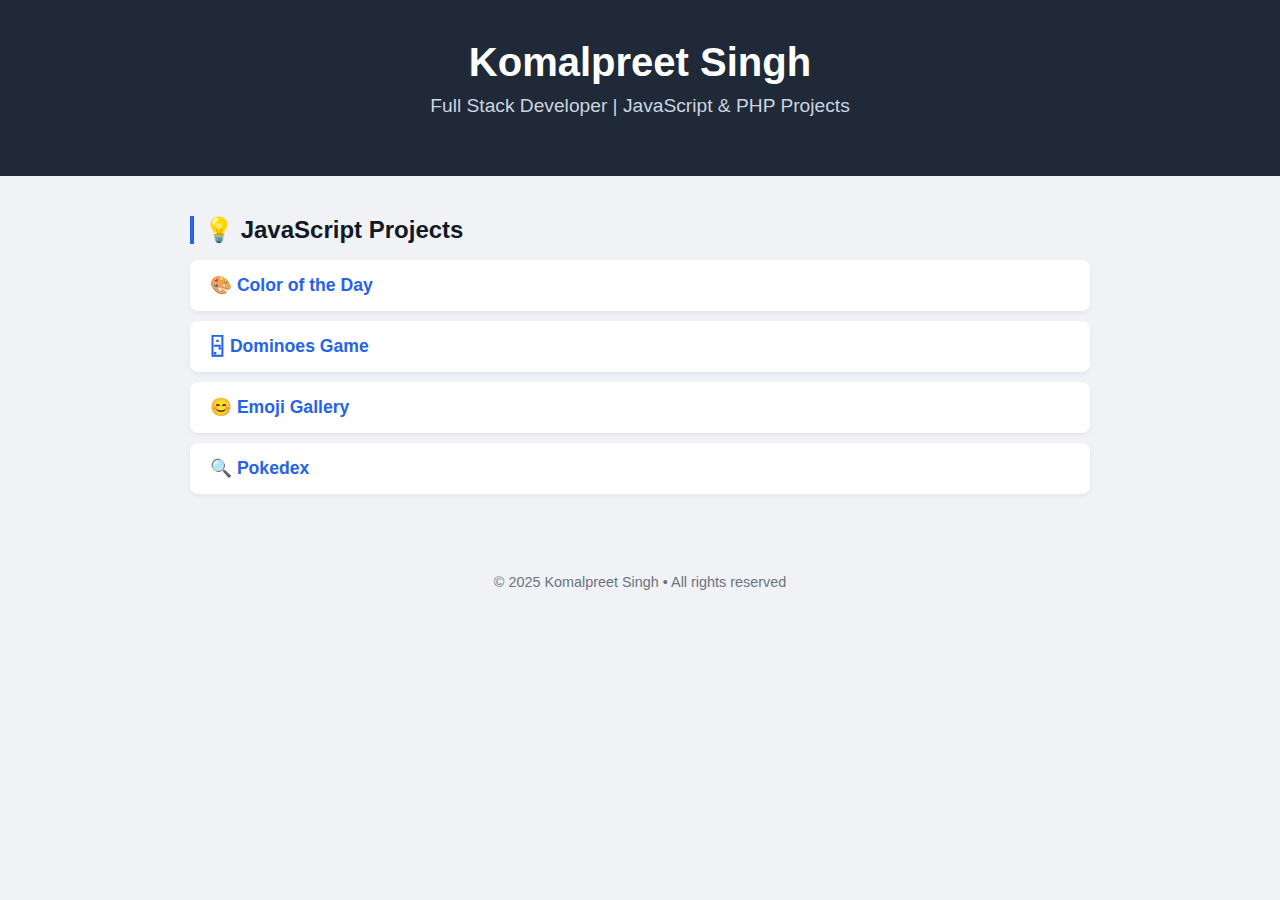
<file: index.html>
<!DOCTYPE html>
<html lang="en">

<head>
    <meta charset="UTF-8" />
    <title>Komalpreet Singh | Portfolio</title>
    <meta name="viewport" content="width=device-width, initial-scale=1.0" />
    <style>
        body {
            font-family: 'Segoe UI', Tahoma, Geneva, Verdana, sans-serif;
            background: #f0f2f5;
            margin: 0;
            padding: 0;
        }

        header {
            background: #1f2937;
            color: white;
            padding: 40px 20px;
            text-align: center;
        }

        header h1 {
            margin: 0;
            font-size: 2.5em;
        }

        header p {
            margin-top: 10px;
            font-size: 1.2em;
            color: #cbd5e1;
        }

        .container {
            max-width: 900px;
            margin: 40px auto;
            padding: 0 20px;
        }

        h2 {
            border-left: 4px solid #2563eb;
            padding-left: 10px;
            color: #111827;
            margin-bottom: 10px;
        }

        ul {
            list-style: none;
            padding: 0;
        }

        li {
            background: #ffffff;
            margin: 10px 0;
            padding: 15px 20px;
            border-radius: 8px;
            box-shadow: 0 2px 5px rgba(0, 0, 0, 0.06);
            transition: transform 0.2s ease;
        }

        li:hover {
            transform: translateY(-2px);
        }

        a {
            text-decoration: none;
            color: #2563eb;
            font-weight: bold;
            font-size: 1.1em;
        }

        a:hover {
            text-decoration: underline;
        }

        footer {
            text-align: center;
            padding: 30px;
            font-size: 0.9em;
            color: #6b7280;
            margin-top: 50px;
        }
    </style>
</head>

<body>

    <header>
        <h1>Komalpreet Singh</h1>
        <p>Full Stack Developer | JavaScript & PHP Projects</p>
    </header>

    <div class="container">

        <h2>💡 JavaScript Projects</h2>
        <ul>
            <li><a href="Javascript/Color%20of%20the%20day/index.html" target="_blank">🎨 Color of the Day</a></li>
            <li><a href="Javascript/Dominoes/index.html" target="_blank">🁬 Dominoes Game</a></li>
            <li><a href="Javascript/Emoji%20gallery/index.html" target="_blank">😊 Emoji Gallery</a></li>
            <li><a href="Javascript/Pokedex/index.html" target="_blank">🔍 Pokedex</a></li>
        </ul>



    </div>

    <footer>
        &copy; 2025 Komalpreet Singh • All rights reserved
    </footer>

</body>

</html>
</file>
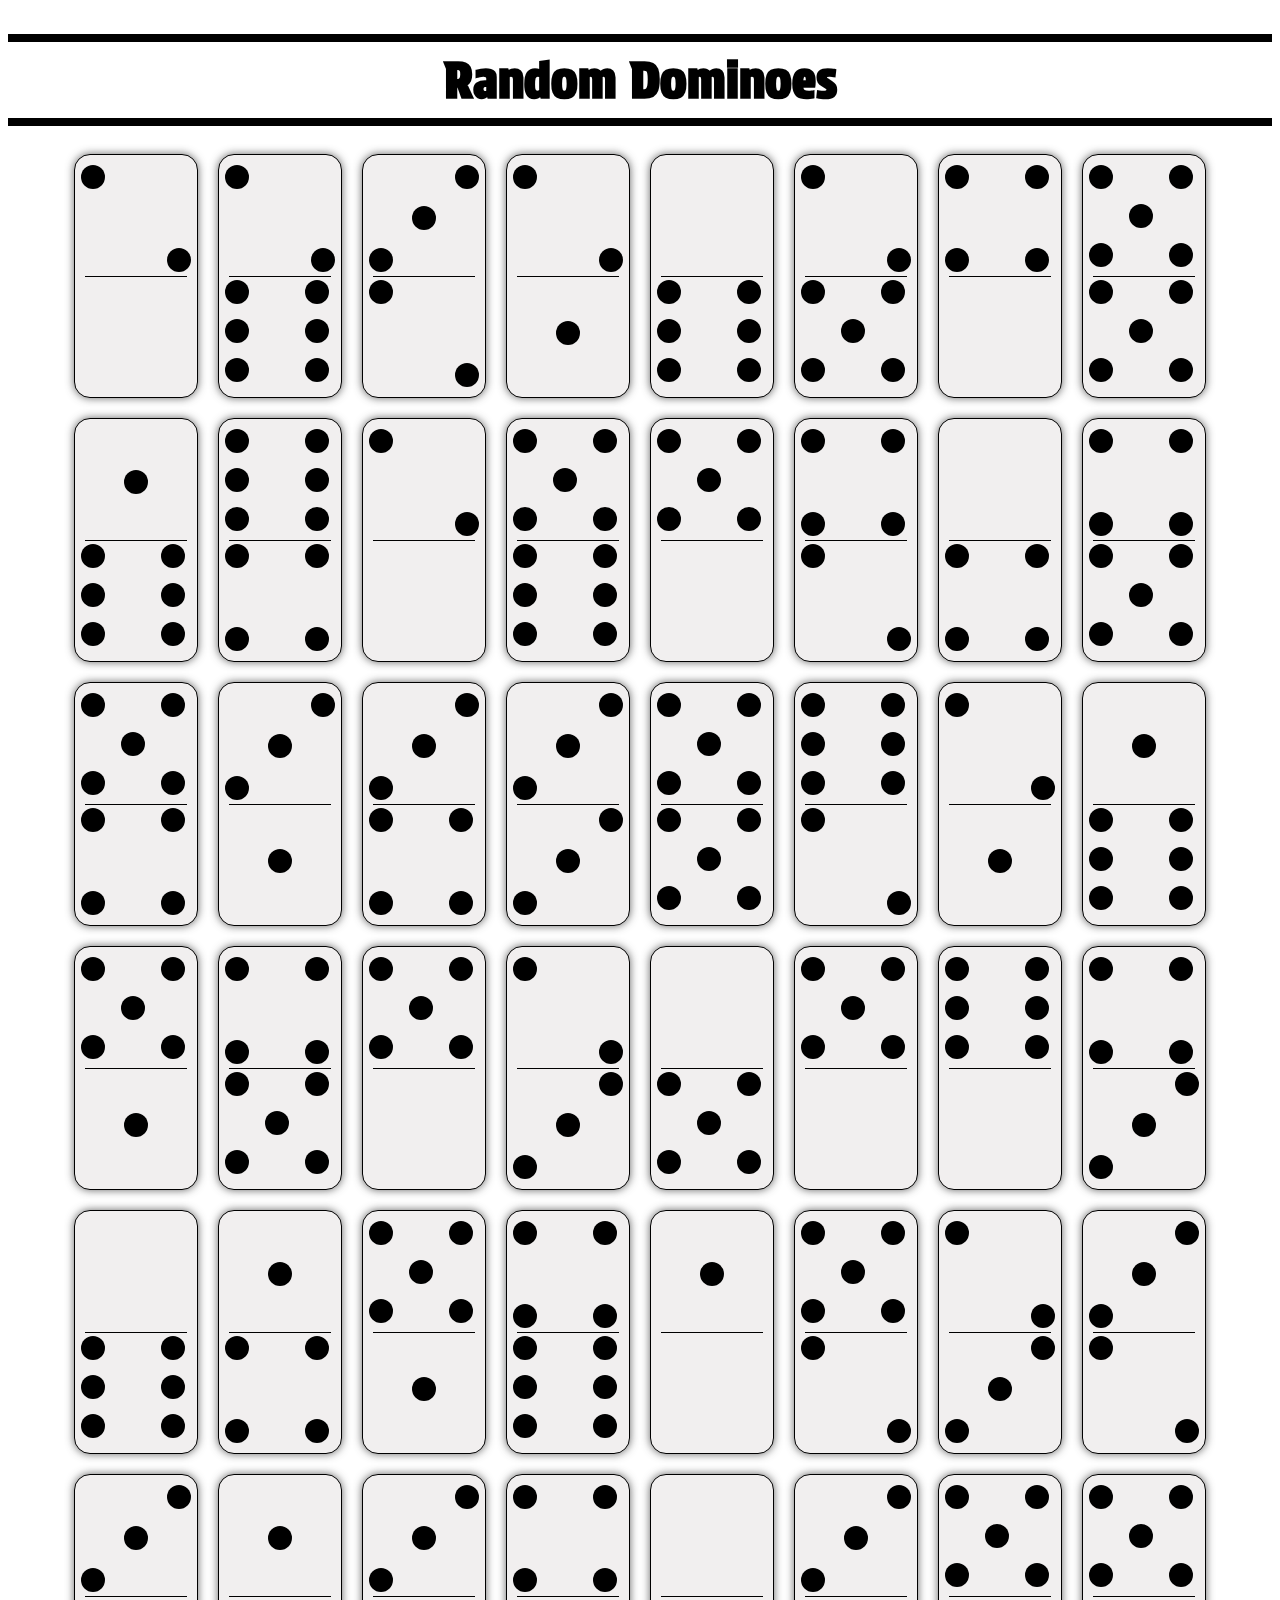
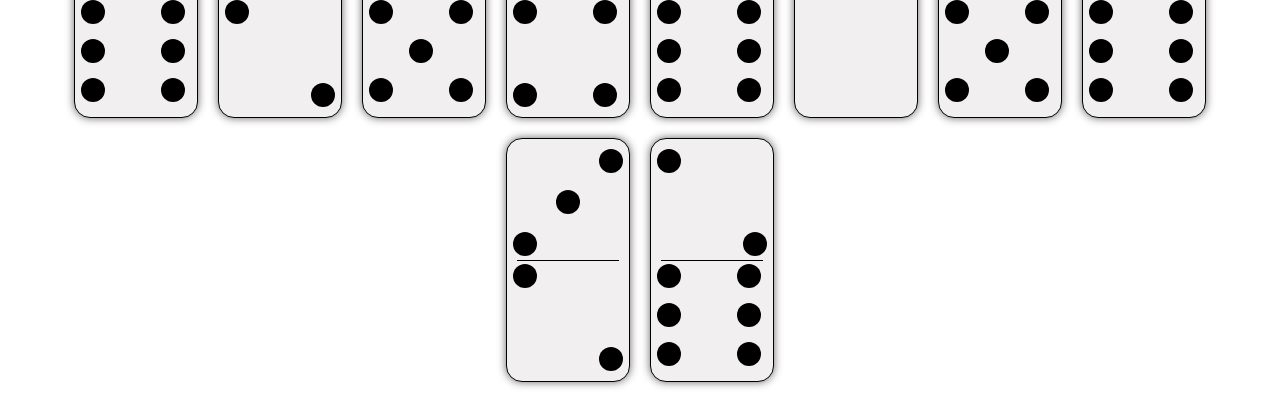
<file: Javascript/Color of the day/index.html>
<!DOCTYPE html>
<html lang="en">
<head>
  <meta charset="UTF-8">
  <meta name="viewport" content="width=device-width, initial-scale=1.0">
  <title>Dominoes</title>
  <link rel="stylesheet" href="style.css">
</head>
<body>
  <h1>Random Dominoes</h1>
  <script src="script.js"></script>
 
  </div>
  
</body>
</html>
</file>
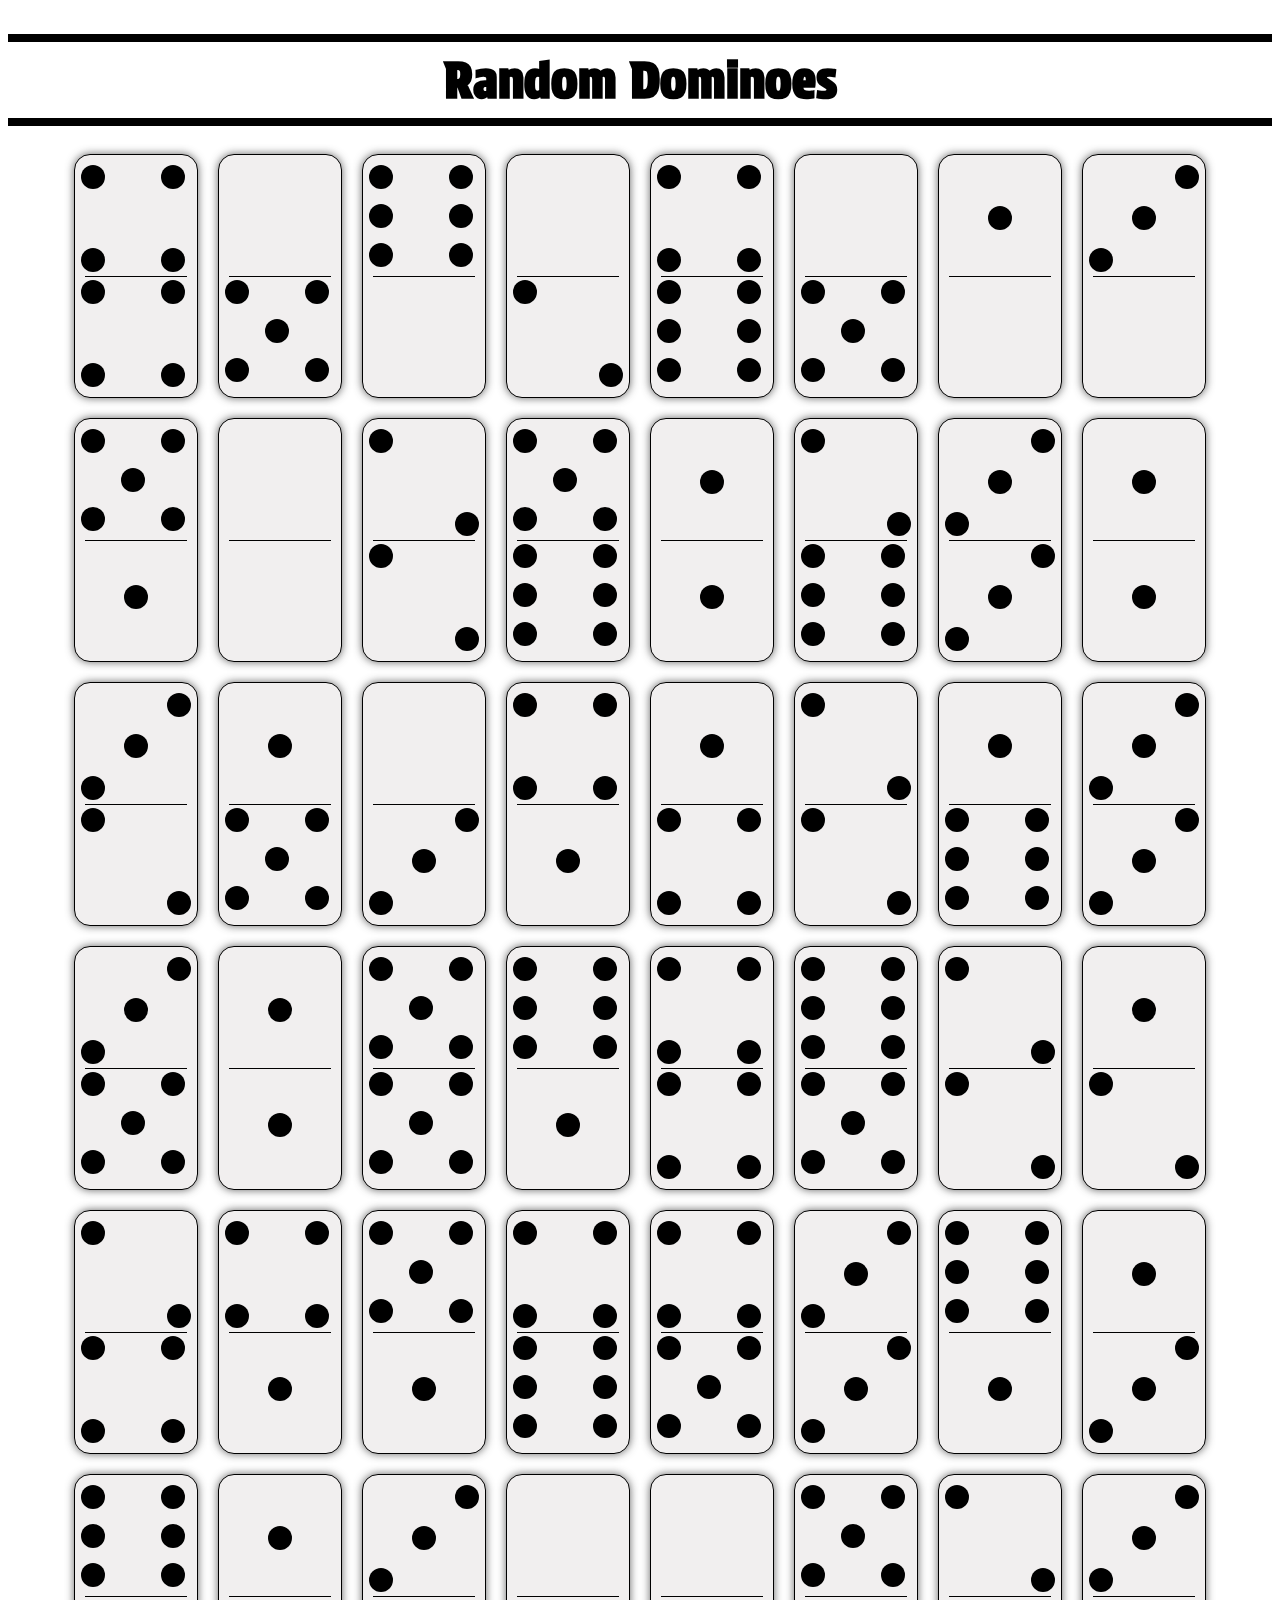
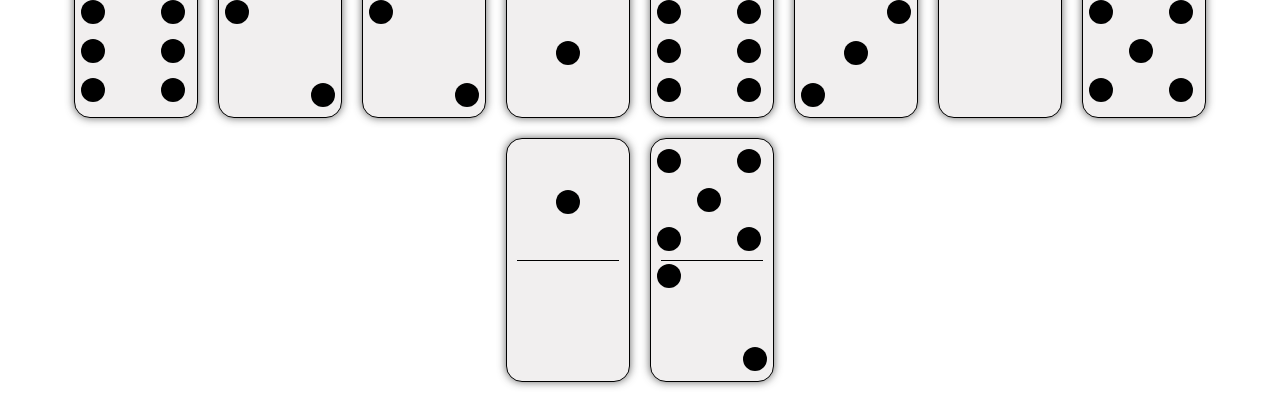
<file: Javascript/Dominoes/index.html>
<!DOCTYPE html>
<html lang="en">
<head>
  <meta charset="UTF-8">
  <meta name="viewport" content="width=device-width, initial-scale=1.0">
  <title>Dominoes</title>
  <link rel="stylesheet" href="style.css">
</head>
<body>
  <h1>Random Dominoes</h1>
  <script src="script.js"></script>
 
  </div>
  
</body>
</html>
</file>
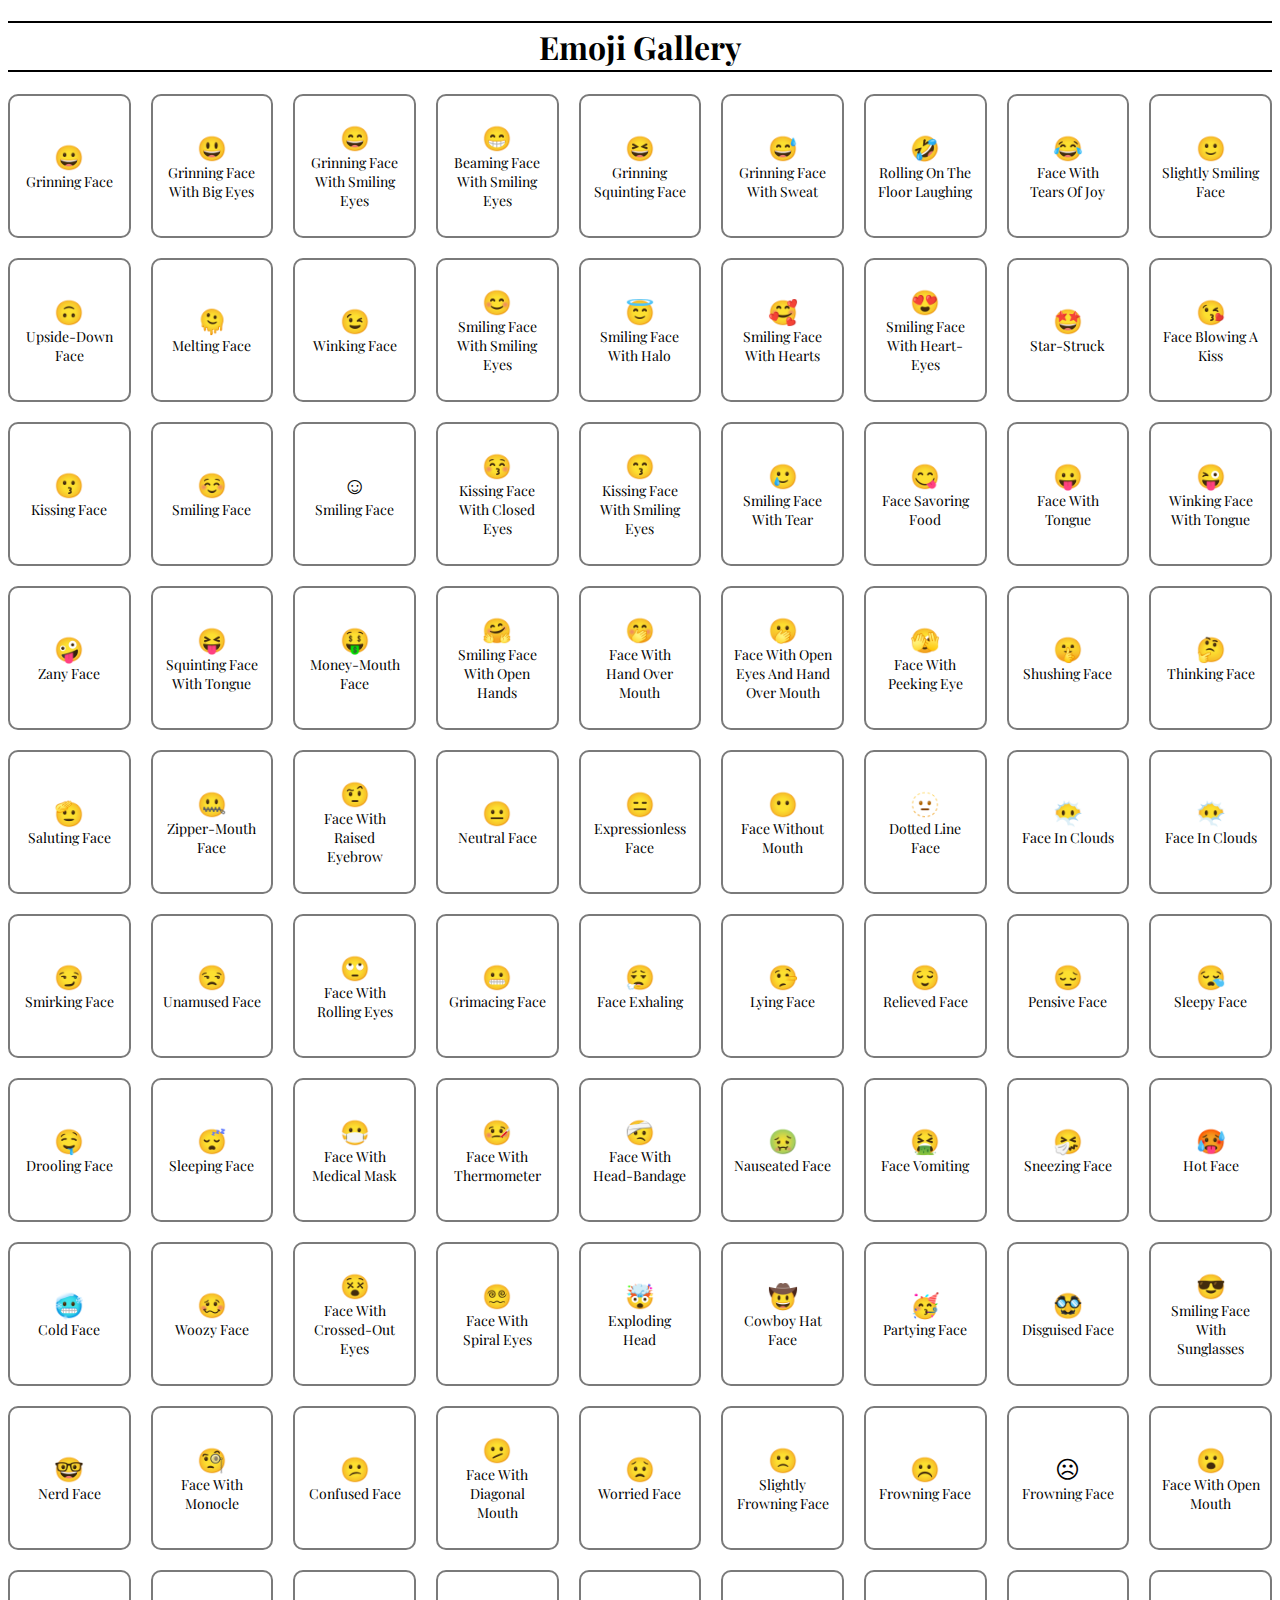
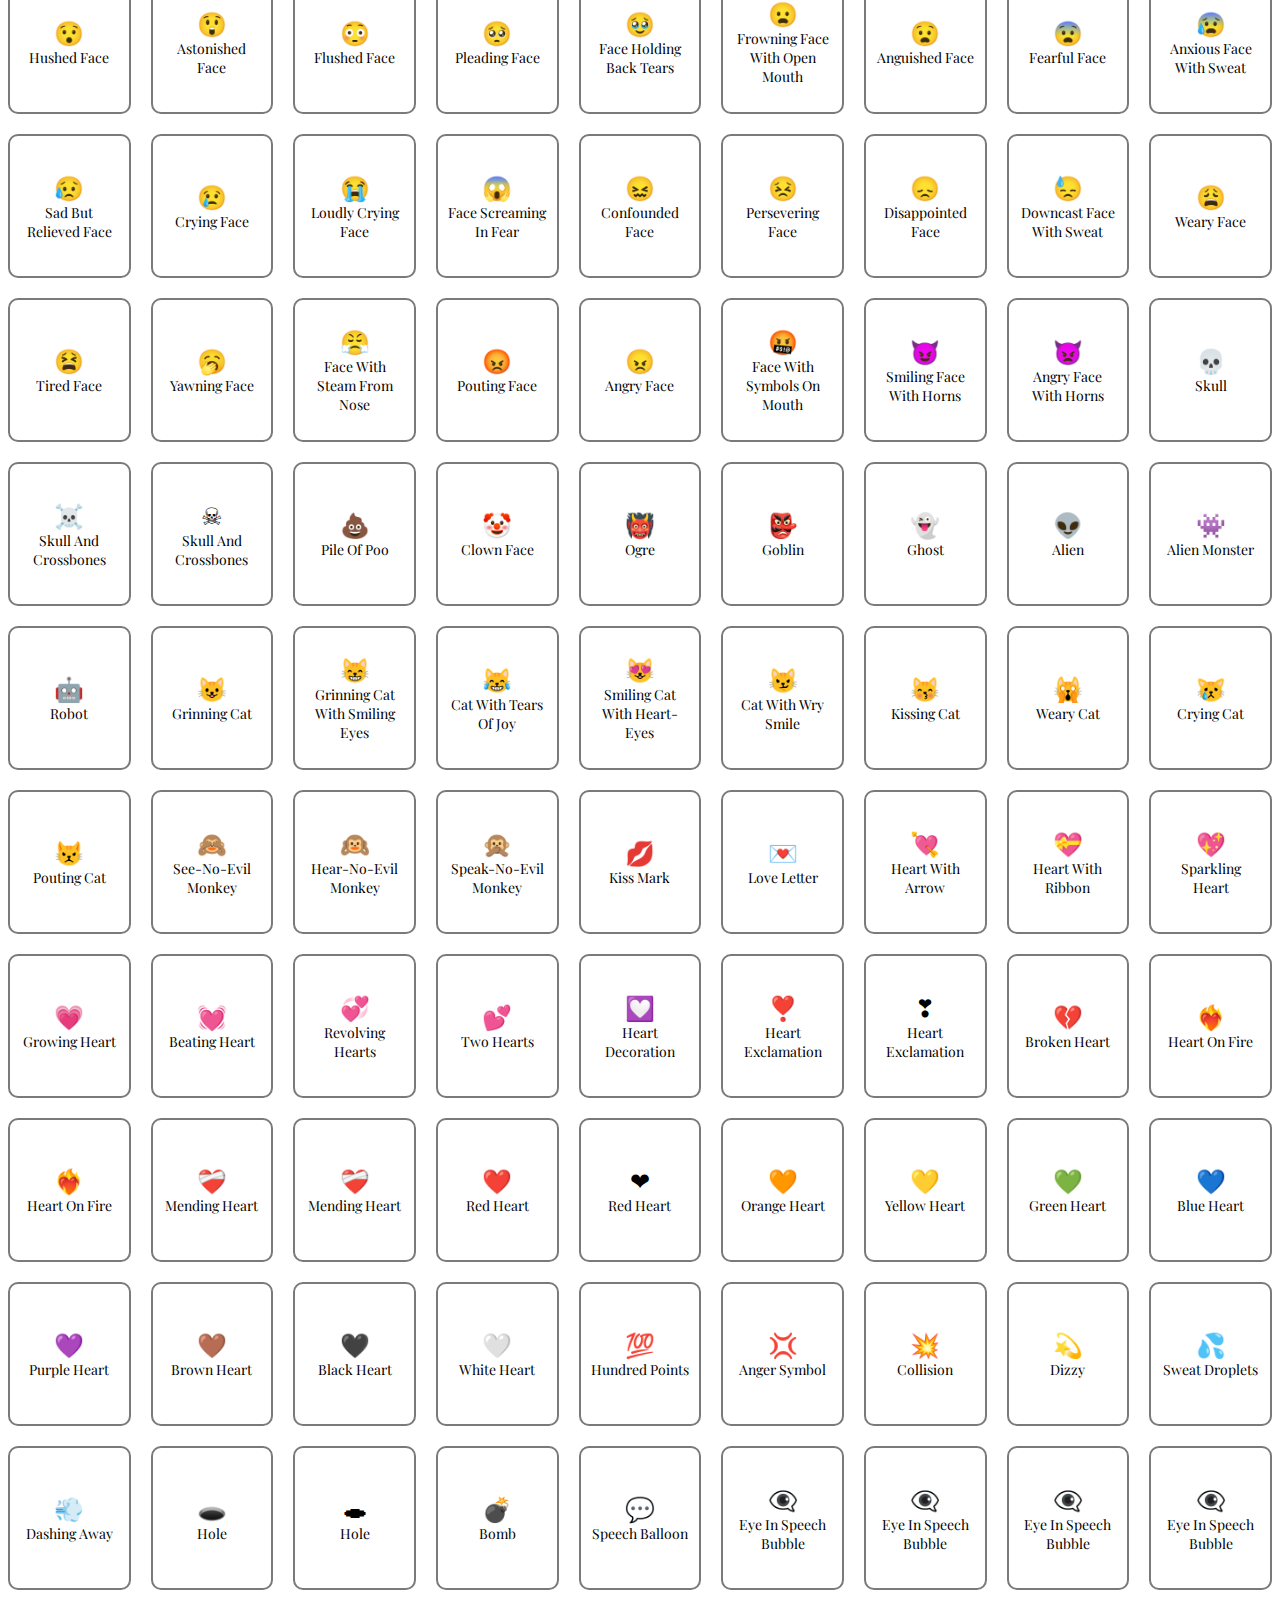
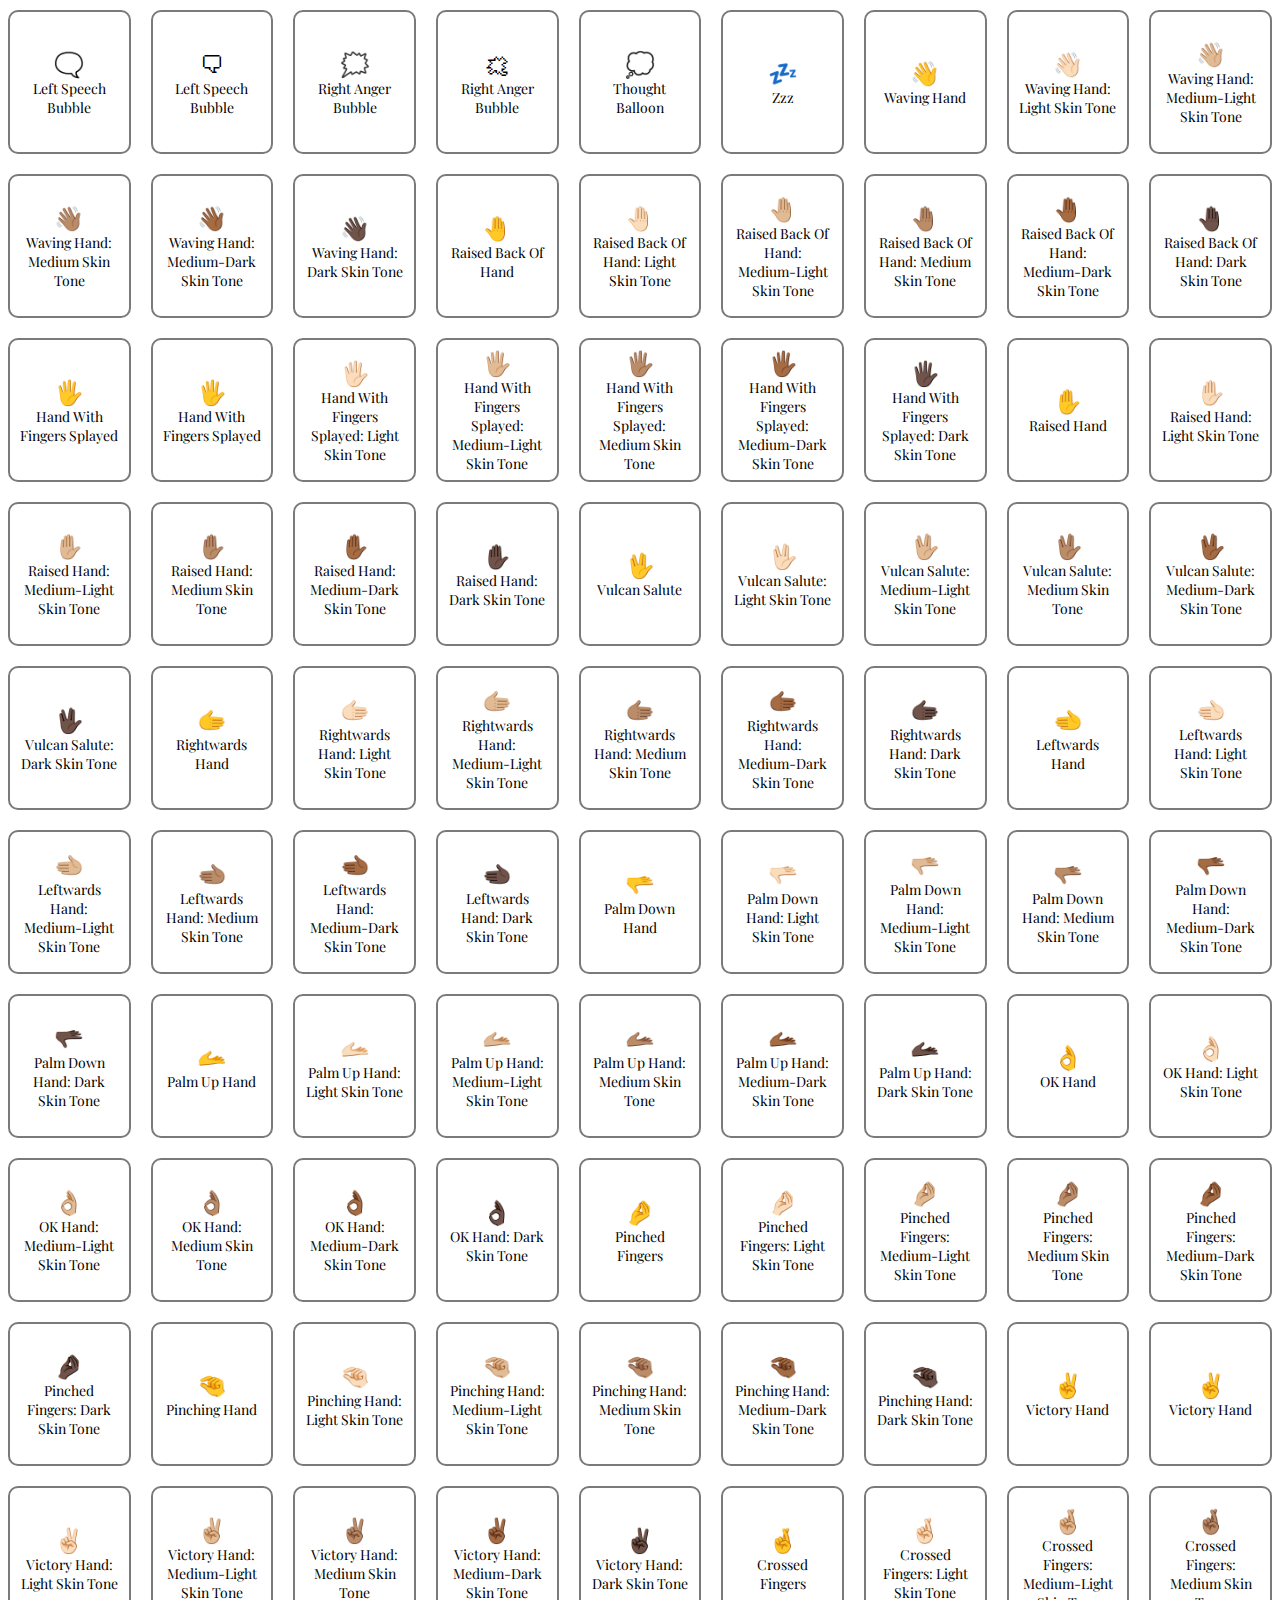
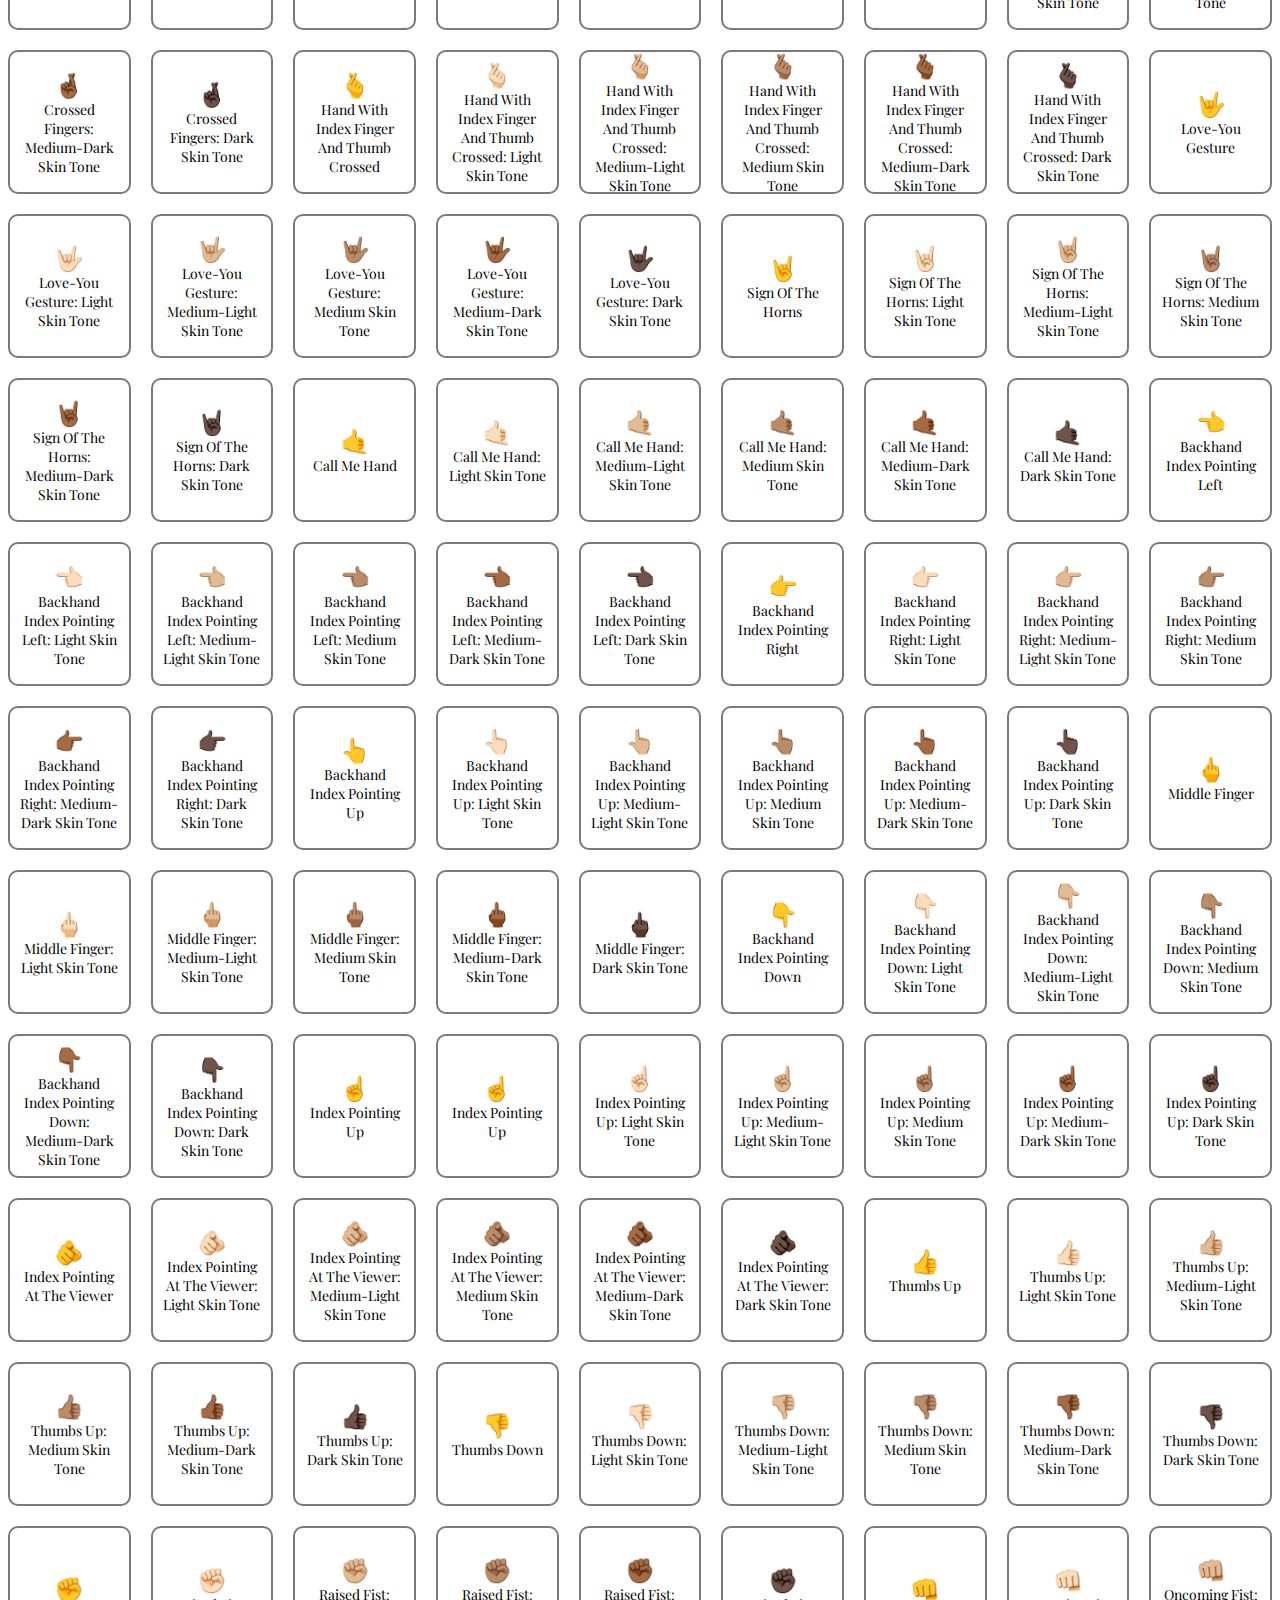
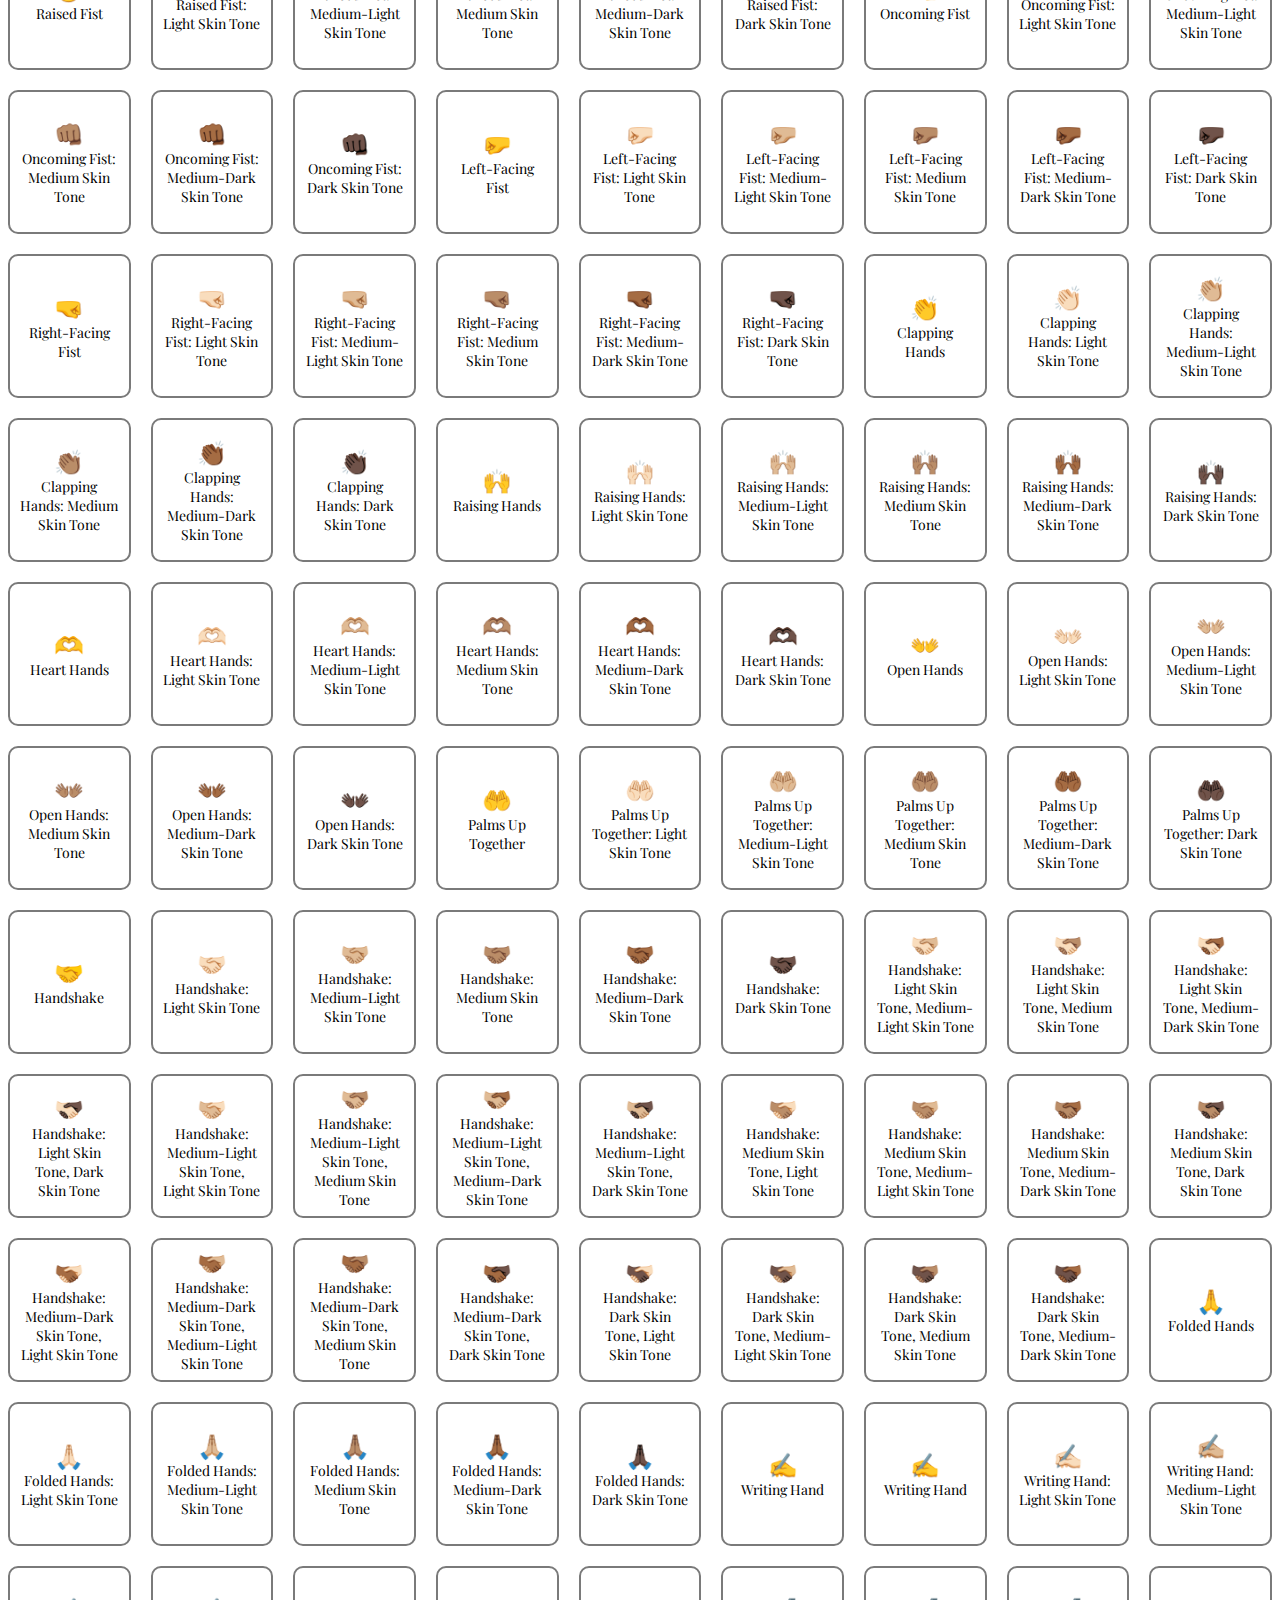
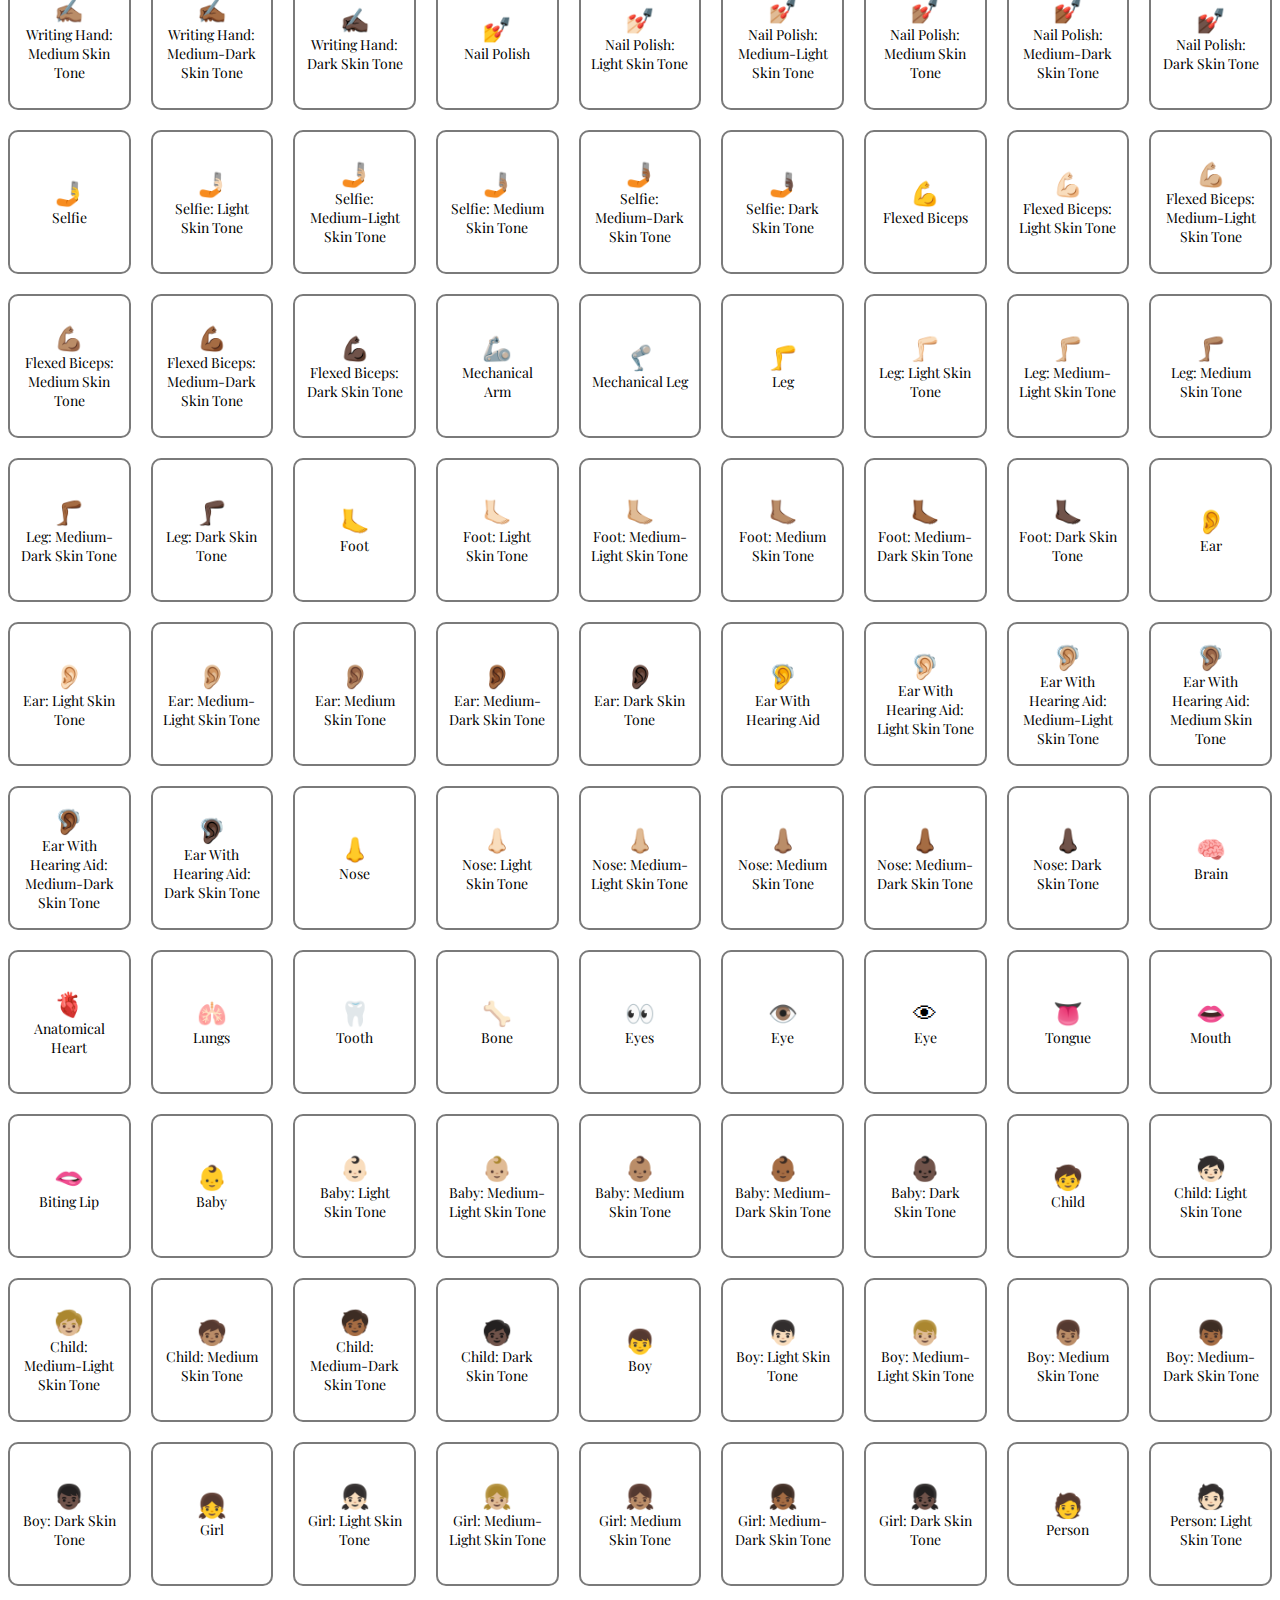
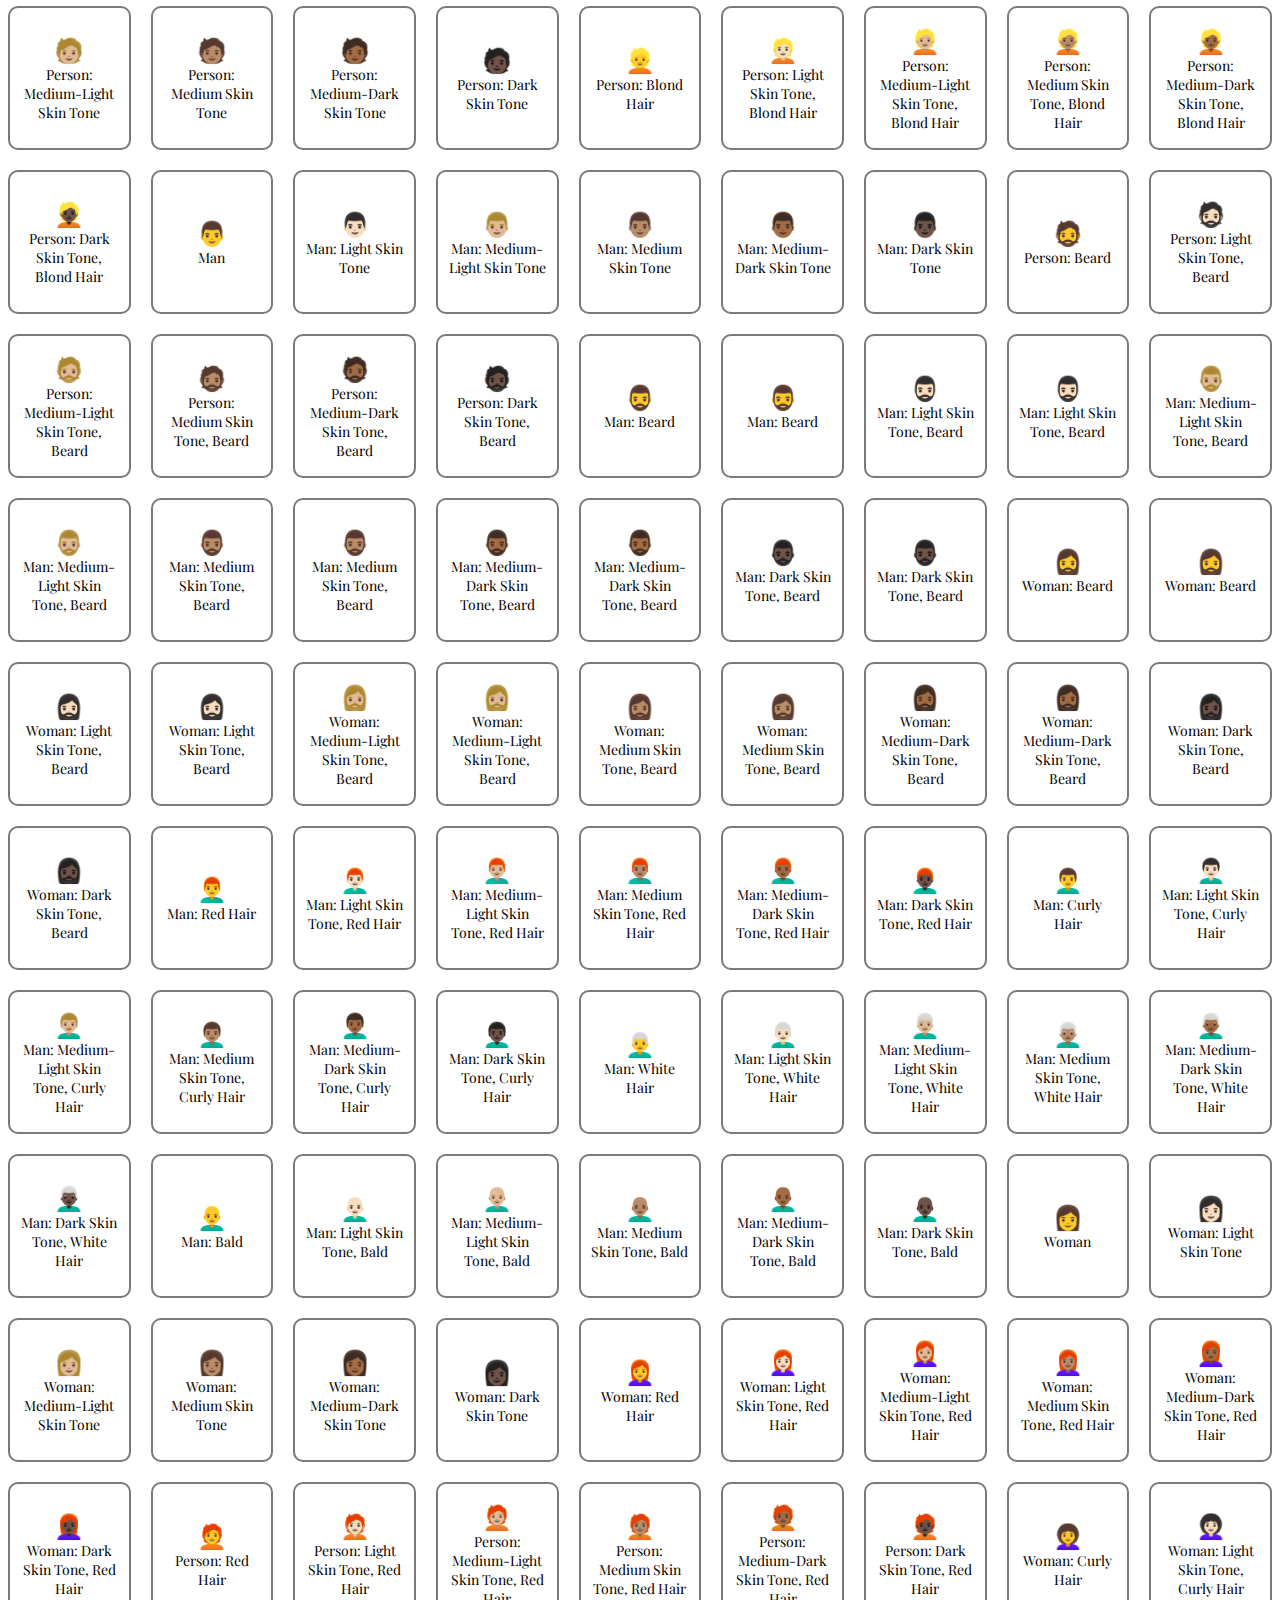
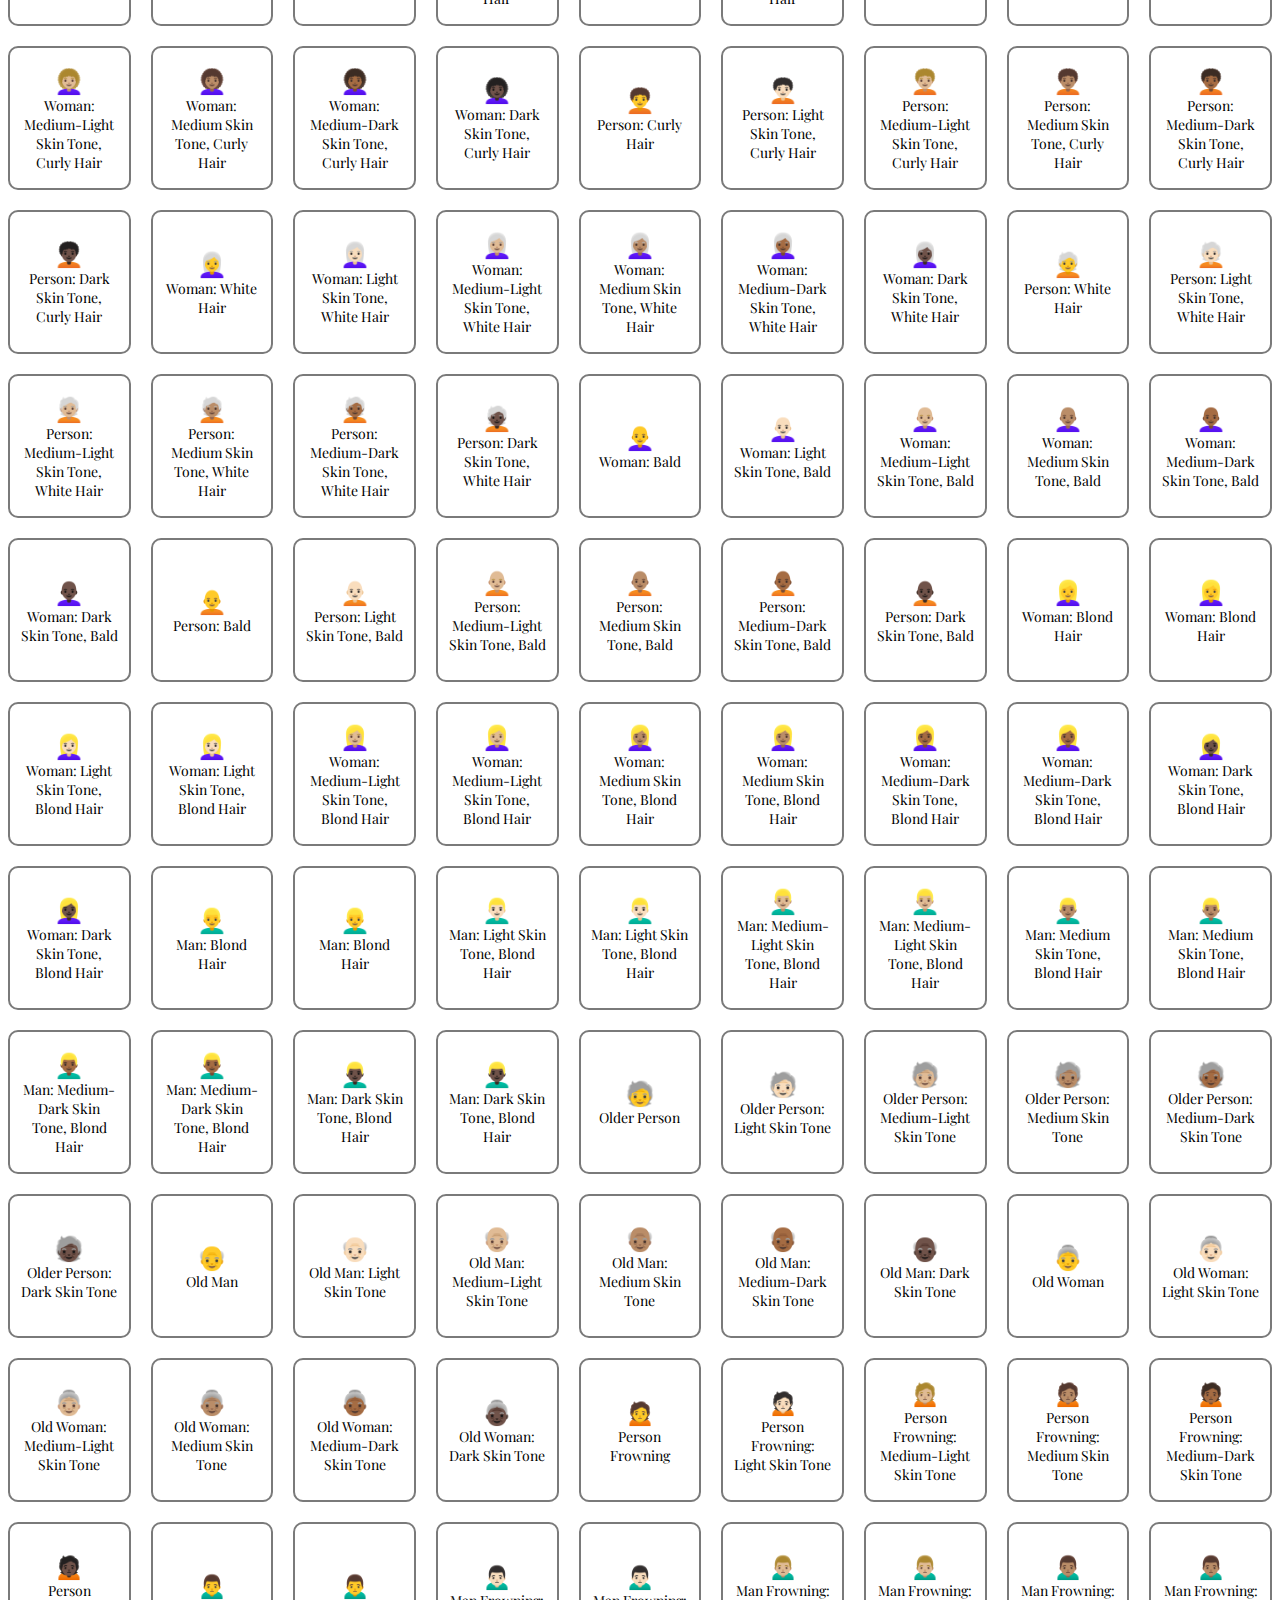
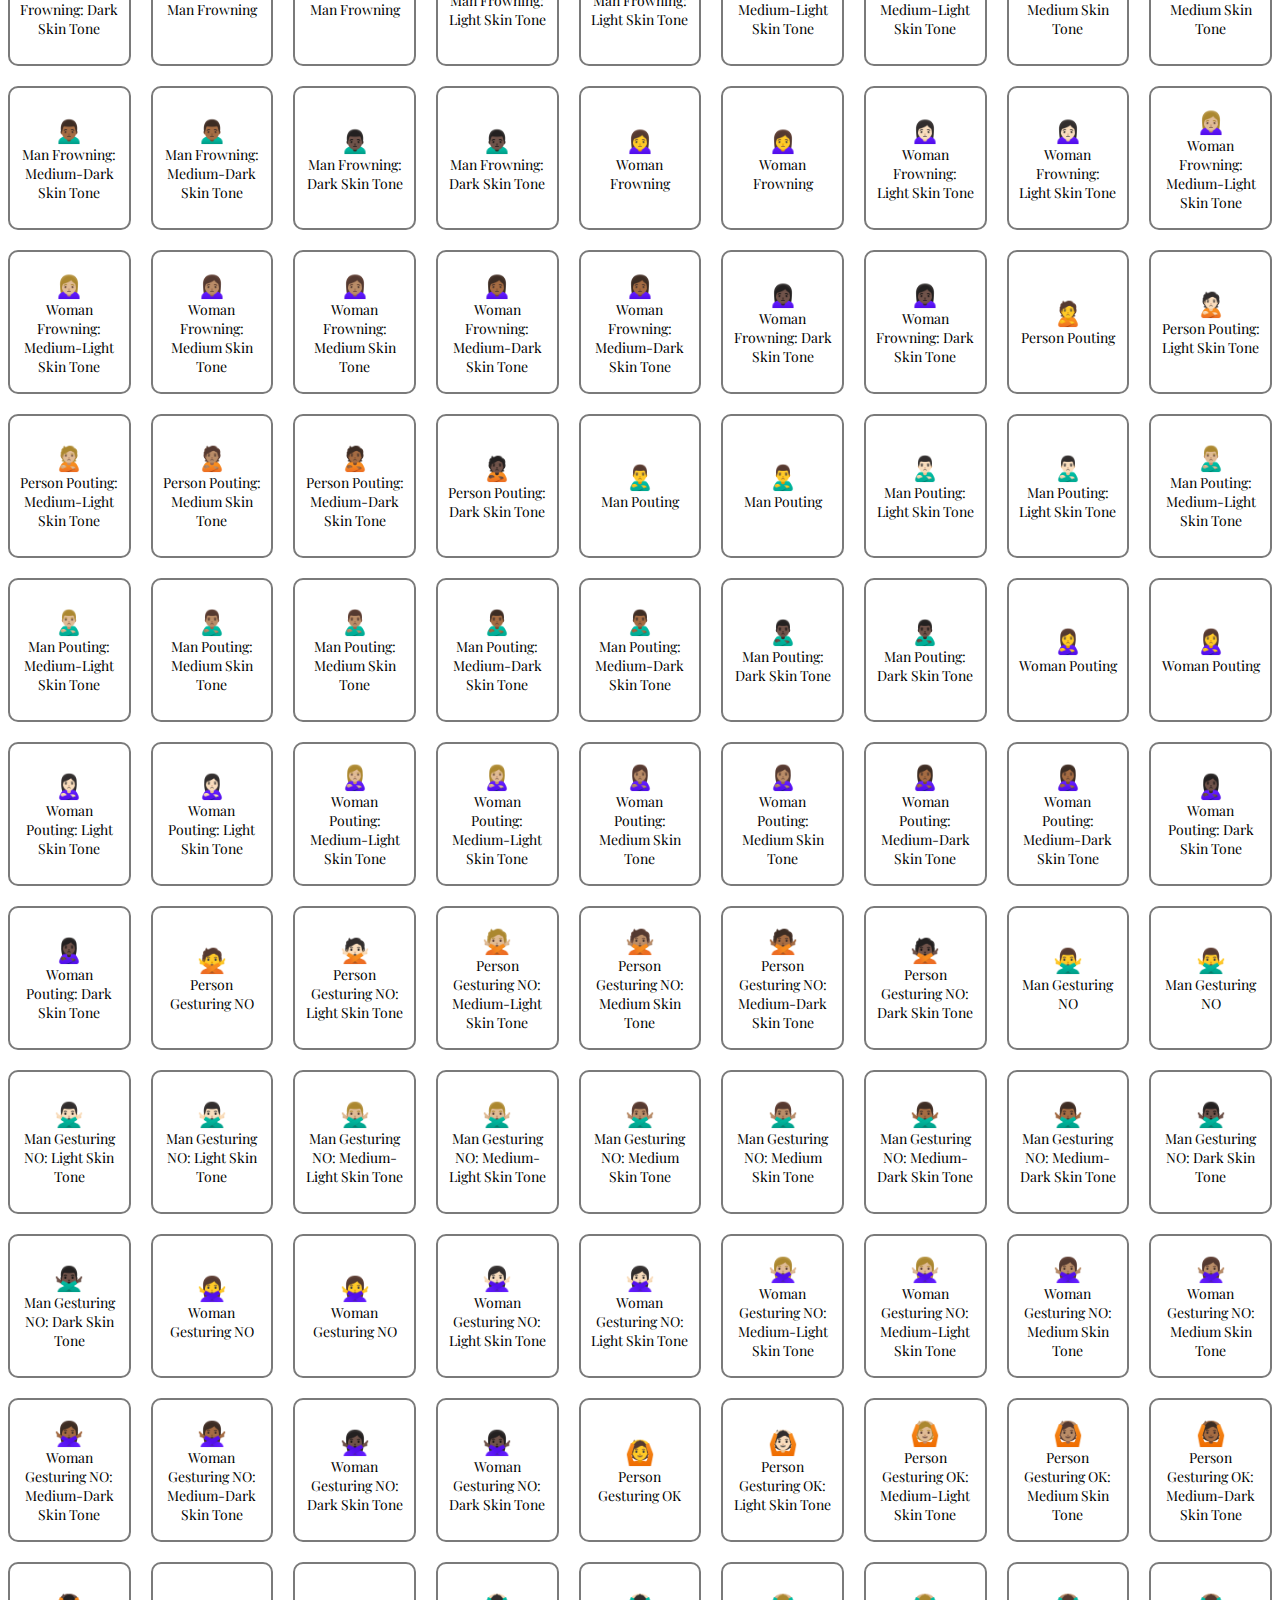
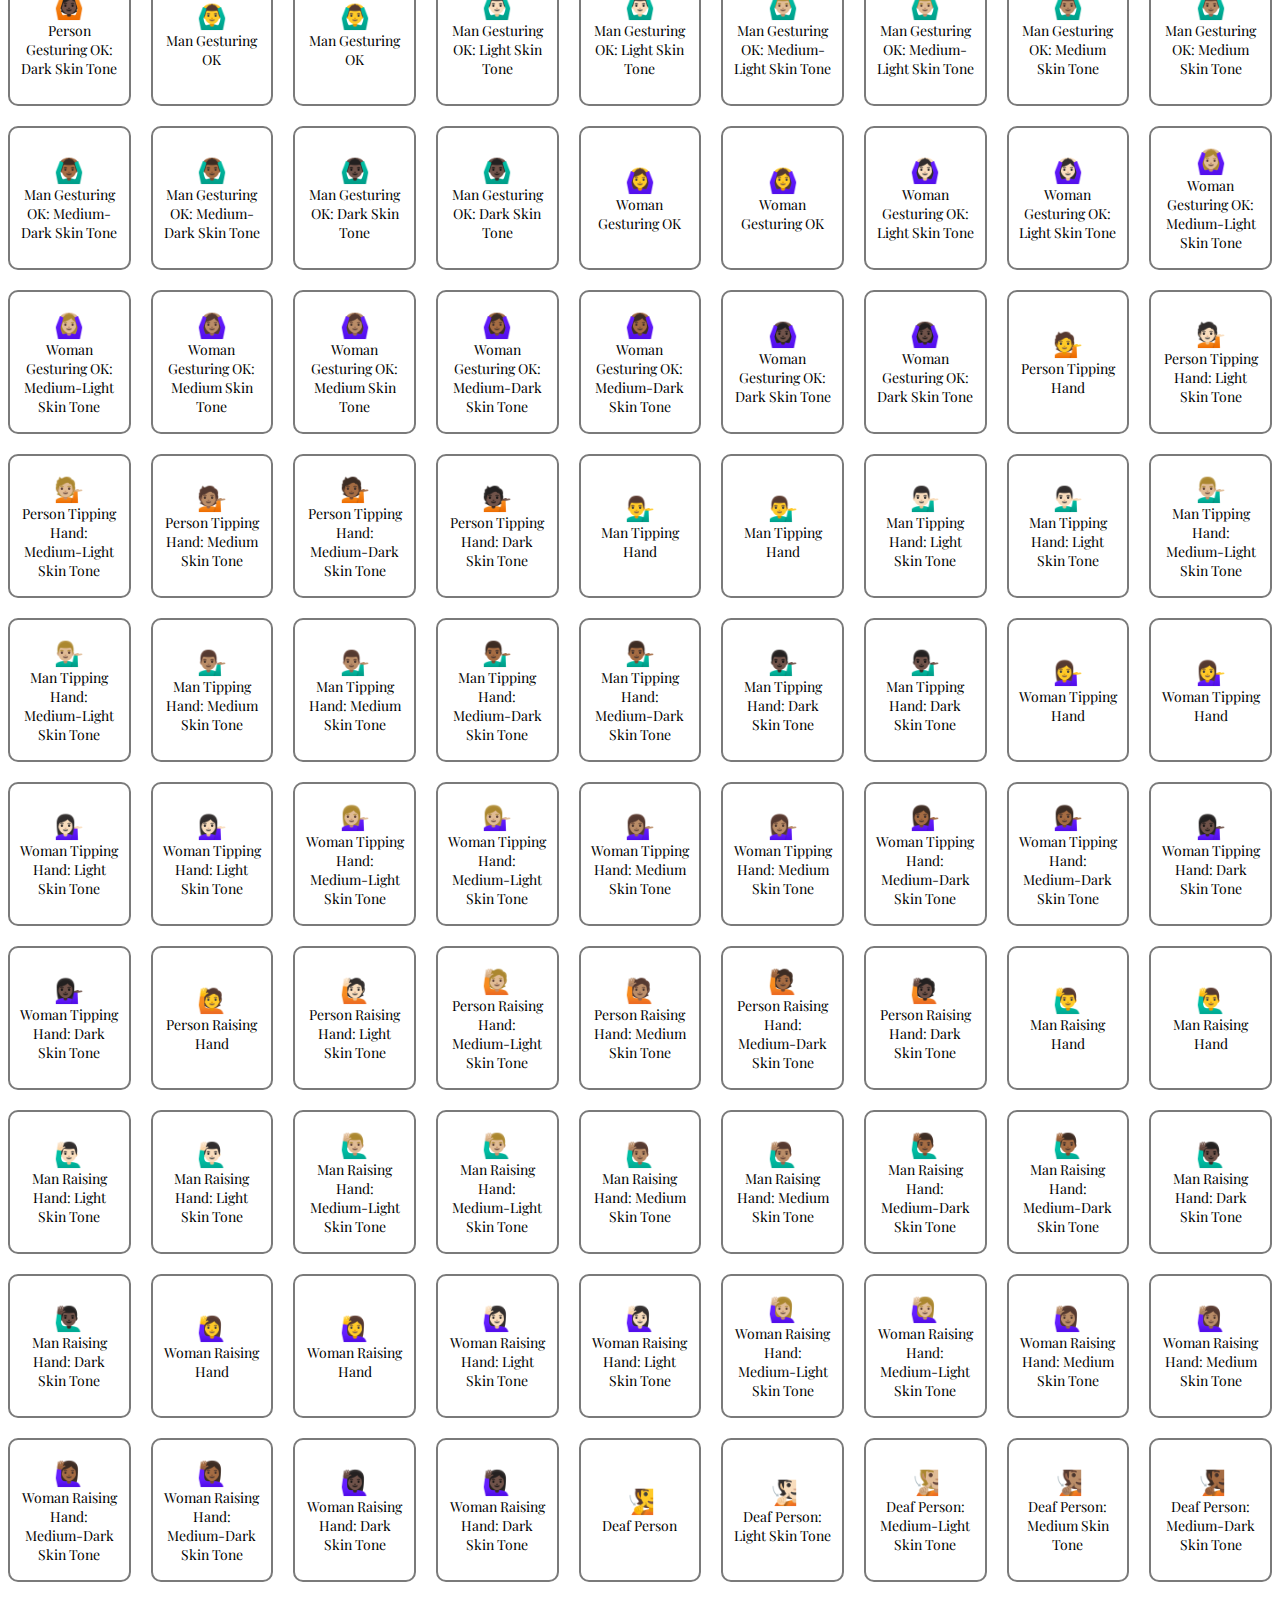
<file: Javascript/Emoji gallery/index.html>
<!DOCTYPE html>
<html lang="en">

<head>
    <meta charset="UTF-8">
    <meta name="viewport" content="width=device-width, initial-scale=1.0">
    <title>Emoji Gallery</title>
    <link rel="stylesheet" href="style.css">
</head>

<body>
    <h1 class="title">Emoji Gallery</h1>
    <div class="emoji-gallery" id="emojiGallery">
    </div>
    <script src="emoji.js"></script>
    <script src="script.js"></script>
</body>

</html>
</file>
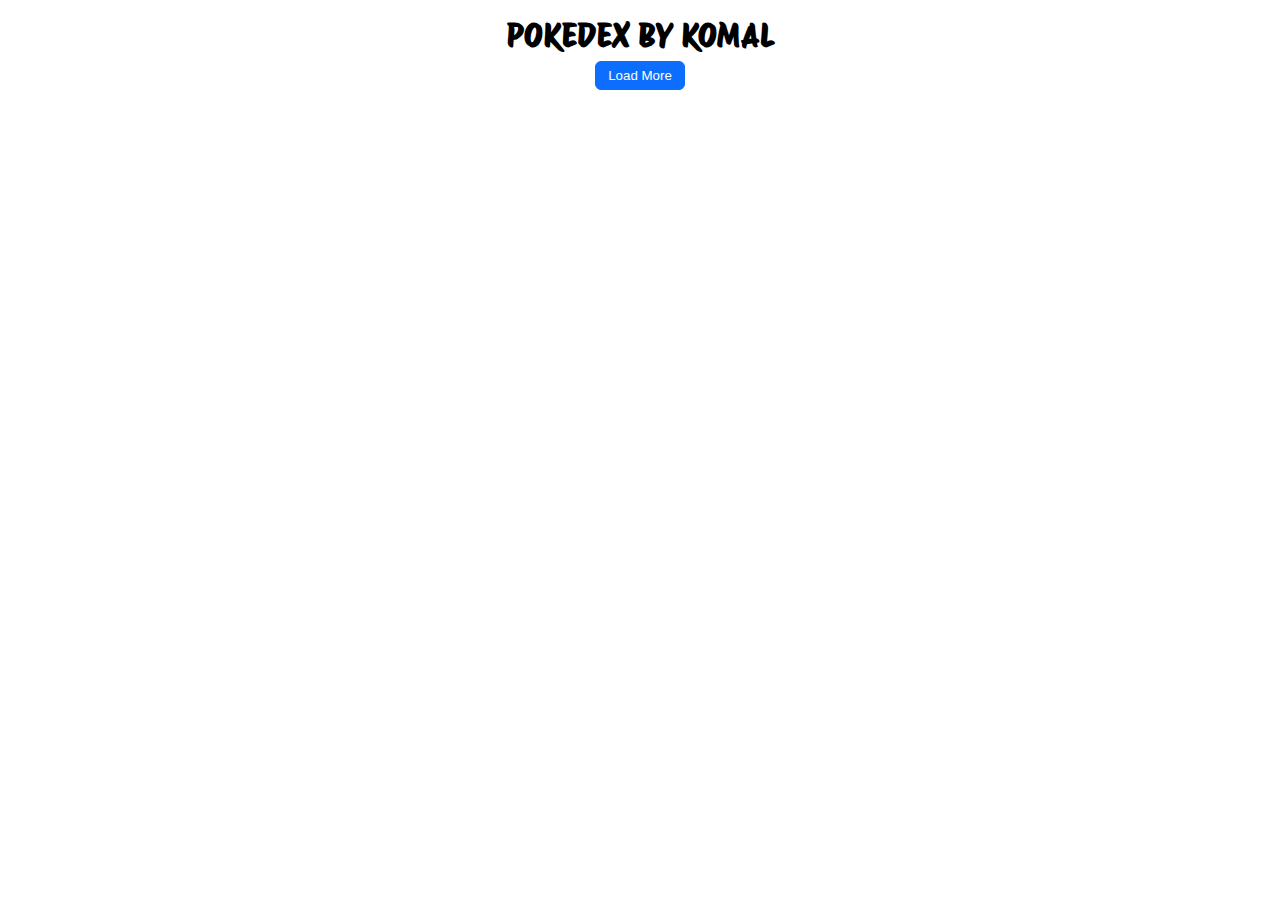
<file: Javascript/Pokedex/index.html>
<!DOCTYPE html>
<html lang="en">
<head>
    <meta charset="UTF-8">
    <meta name="viewport" content="width=device-width, initial-scale=1.0">
    <title>Komal's Pokedex</title>
    <link rel="stylesheet" href="style.css">
</head>
<body>
    <h1>Pokedex by Komal</h1>
    <div id="container">
    <div id="pokemens"></div>
        <div>
            
<button id="more">Load More</button></div>
    </div>
    <dialog id="dialog">
        <div id="dialog-contaner" class="dialog-container">
            
            <h2 class=" " >Name</h2>
            <h2 class="dialog-img" >image</h2>
            <div style="background-color: darkblue">
              <h2 class="dialog-type" >Type</h2>
              <h2 class="dialog-type-description" >Type Description</h2>
              <h2 class="dialog-moves" >Type</h2>
              <h2 class="dialog-moves-description" >Type Description</h2>
              
            </div>
    </dialog>
   <script src="script.js"></script> 
</body>
</html>
</file>
<file: Javascript/Color of the day/style.css>
@import url('https://fonts.googleapis.com/css2?family=Protest+Revolution&family=Protest+Riot&family=Protest+Strike&display=swap');
h1{
  text-align: center;
  font-size: 50px;
  border-width: 8px 0px;
  border-style: solid;
  padding: 8px 0px;
  margin-bottom: 8px;
  font-family: 'Protest Strike', sans-serif;
}

.domino-container {
  display: flex;
  flex-wrap: wrap;
  justify-content: center;
  padding: 10px;
}
.domino {
  display: grid;
  grid-template-rows: 1fr 1fr; 
  width: 110px;
  height: 230px;
  border: 1px solid black;
  margin: 10px;
  padding: 6px;
  background-color: rgb(241, 239, 239);
  border-radius: 16px;
  position: relative;
  box-shadow: 0px 0px 8px rgba(63, 63, 63, 0.8);
}


.domino::after {
  content: '';
  position: absolute;
  left: 10px;
  right: 10px;
  top: 10px;
  border: 10px;
  top: 50%;
  border-top: 1px solid black;
}

.dot {
  display: block;
  width: 24px;
  height: 24px;
  border-radius: 50%;
  background-color: black;
}

.topPart, .bottomPart {
  display: flex;
  flex-wrap: wrap;
  position: relative;
  padding: 4px 0; 
}
.topPart.dots-1, .bottomPart.dots-1 {
  display: flex;
  justify-content: center;
  align-items: center;
}

.topPart.dots-2, .bottomPart.dots-2 {
  display: flex;
  justify-content: space-between;
}

.topPart.dots-2 .dot:nth-of-type(2),
.bottomPart.dots-2 .dot:nth-of-type(2) {
  align-self: flex-end;
}

.topPart.dots-3, .bottomPart.dots-3 {
  display: flex;
  justify-content: space-between;
}

.topPart.dots-3 .dot:nth-of-type(1),
.bottomPart.dots-3 .dot:nth-of-type(1) {
  align-self: flex-end;
}

.topPart.dots-3 .dot:nth-of-type(2),
.bottomPart.dots-3 .dot:nth-of-type(2) {
  align-self: center;
}



.topPart.dots-4,
.bottomPart.dots-4 {
  display: grid;
  grid-template-columns: repeat(3, 1fr); 
  grid-template-rows: repeat(2, 1fr); 
  gap: 10px; 
}


.topPart.dots-4 .dot:nth-child(1),
.bottomPart.dots-4 .dot:nth-child(1) {
  grid-column: 1;
  grid-row: 1;
}

.topPart.dots-4 .dot:nth-child(2),
.bottomPart.dots-4 .dot:nth-child(2) {
  grid-column: 3;
  grid-row: 1;
}

.topPart.dots-4 .dot:nth-child(3),
.bottomPart.dots-4 .dot:nth-child(3) {
  grid-column: 1;
  grid-row: 3;
}

.topPart.dots-4 .dot:nth-child(4),
.bottomPart.dots-4 .dot:nth-child(4) {
  grid-column: 3;
  grid-row: 3;
}

.topPart.dots-5,
.bottomPart.dots-5 {
  display: grid;
  grid-template-columns: repeat(3, 1fr); 
  grid-template-rows: repeat(3, 1fr); 
  gap: 10px; 
}


.topPart.dots-5 .dot:nth-child(1),
.bottomPart.dots-5 .dot:nth-child(1) {
  grid-column: 1;
  grid-row: 1;
}

.topPart.dots-5 .dot:nth-child(2),
.bottomPart.dots-5 .dot:nth-child(2) {
  grid-column: 3;
  grid-row: 1;
}

.topPart.dots-5 .dot:nth-child(3),
.bottomPart.dots-5 .dot:nth-child(3) {
  grid-column: 2;
  grid-row: 2;
}

.topPart.dots-5 .dot:nth-child(4),
.bottomPart.dots-5 .dot:nth-child(4) {
  grid-column: 1;
  grid-row: 3;
}

.topPart.dots-5 .dot:nth-child(5),
.bottomPart.dots-5 .dot:nth-child(5) {
  grid-column: 3;
  grid-row: 3;
}
.topPart.dots-6,
.bottomPart.dots-6 {
  display: grid;
  grid-template-columns: repeat(3, 1fr); 
  grid-template-rows: repeat(3, 1fr); 
  gap: 10px; 
}


.topPart.dots-6 .dot:nth-child(1),
.bottomPart.dots-6 .dot:nth-child(1) {
  grid-column: 1;
  grid-row: 1;
}

.topPart.dots-6 .dot:nth-child(2),
.bottomPart.dots-6 .dot:nth-child(2) {
  grid-column: 3;
  grid-row: 1;
}

.topPart.dots-6 .dot:nth-child(3),
.bottomPart.dots-6 .dot:nth-child(3) {
  grid-column: 1;
  grid-row: 3;
}

.topPart.dots-6 .dot:nth-child(4),
.bottomPart.dots-6 .dot:nth-child(4) {
  grid-column: 1;
  grid-row: 2;
}

.topPart.dots-6 .dot:nth-child(5),
.bottomPart.dots-6 .dot:nth-child(5) {
  grid-column: 3;
  grid-row: 3;
}

.topPart.dots-6 .dot:nth-child(6),
.bottomPart.dots-6 .dot:nth-child(6) {
  grid-column: 3;
  grid-row: 2;
}
</file>
<file: Javascript/Dominoes/style.css>
@import url('https://fonts.googleapis.com/css2?family=Protest+Revolution&family=Protest+Riot&family=Protest+Strike&display=swap');
h1{
  text-align: center;
  font-size: 50px;
  border-width: 8px 0px;
  border-style: solid;
  padding: 8px 0px;
  margin-bottom: 8px;
  font-family: 'Protest Strike', sans-serif;
}

.domino-container {
  display: flex;
  flex-wrap: wrap;
  justify-content: center;
  padding: 10px;
}
.domino {
  display: grid;
  grid-template-rows: 1fr 1fr; 
  width: 110px;
  height: 230px;
  border: 1px solid black;
  margin: 10px;
  padding: 6px;
  background-color: rgb(241, 239, 239);
  border-radius: 16px;
  position: relative;
  box-shadow: 0px 0px 8px rgba(63, 63, 63, 0.8);
}


.domino::after {
  content: '';
  position: absolute;
  left: 10px;
  right: 10px;
  top: 10px;
  border: 10px;
  top: 50%;
  border-top: 1px solid black;
}

.dot {
  display: block;
  width: 24px;
  height: 24px;
  border-radius: 50%;
  background-color: black;
}

.topPart, .bottomPart {
  display: flex;
  flex-wrap: wrap;
  position: relative;
  padding: 4px 0; 
}
.topPart.dots-1, .bottomPart.dots-1 {
  display: flex;
  justify-content: center;
  align-items: center;
}

.topPart.dots-2, .bottomPart.dots-2 {
  display: flex;
  justify-content: space-between;
}

.topPart.dots-2 .dot:nth-of-type(2),
.bottomPart.dots-2 .dot:nth-of-type(2) {
  align-self: flex-end;
}

.topPart.dots-3, .bottomPart.dots-3 {
  display: flex;
  justify-content: space-between;
}

.topPart.dots-3 .dot:nth-of-type(1),
.bottomPart.dots-3 .dot:nth-of-type(1) {
  align-self: flex-end;
}

.topPart.dots-3 .dot:nth-of-type(2),
.bottomPart.dots-3 .dot:nth-of-type(2) {
  align-self: center;
}



.topPart.dots-4,
.bottomPart.dots-4 {
  display: grid;
  grid-template-columns: repeat(3, 1fr); 
  grid-template-rows: repeat(2, 1fr); 
  gap: 10px; 
}


.topPart.dots-4 .dot:nth-child(1),
.bottomPart.dots-4 .dot:nth-child(1) {
  grid-column: 1;
  grid-row: 1;
}

.topPart.dots-4 .dot:nth-child(2),
.bottomPart.dots-4 .dot:nth-child(2) {
  grid-column: 3;
  grid-row: 1;
}

.topPart.dots-4 .dot:nth-child(3),
.bottomPart.dots-4 .dot:nth-child(3) {
  grid-column: 1;
  grid-row: 3;
}

.topPart.dots-4 .dot:nth-child(4),
.bottomPart.dots-4 .dot:nth-child(4) {
  grid-column: 3;
  grid-row: 3;
}

.topPart.dots-5,
.bottomPart.dots-5 {
  display: grid;
  grid-template-columns: repeat(3, 1fr); 
  grid-template-rows: repeat(3, 1fr); 
  gap: 10px; 
}


.topPart.dots-5 .dot:nth-child(1),
.bottomPart.dots-5 .dot:nth-child(1) {
  grid-column: 1;
  grid-row: 1;
}

.topPart.dots-5 .dot:nth-child(2),
.bottomPart.dots-5 .dot:nth-child(2) {
  grid-column: 3;
  grid-row: 1;
}

.topPart.dots-5 .dot:nth-child(3),
.bottomPart.dots-5 .dot:nth-child(3) {
  grid-column: 2;
  grid-row: 2;
}

.topPart.dots-5 .dot:nth-child(4),
.bottomPart.dots-5 .dot:nth-child(4) {
  grid-column: 1;
  grid-row: 3;
}

.topPart.dots-5 .dot:nth-child(5),
.bottomPart.dots-5 .dot:nth-child(5) {
  grid-column: 3;
  grid-row: 3;
}
.topPart.dots-6,
.bottomPart.dots-6 {
  display: grid;
  grid-template-columns: repeat(3, 1fr); 
  grid-template-rows: repeat(3, 1fr); 
  gap: 10px; 
}


.topPart.dots-6 .dot:nth-child(1),
.bottomPart.dots-6 .dot:nth-child(1) {
  grid-column: 1;
  grid-row: 1;
}

.topPart.dots-6 .dot:nth-child(2),
.bottomPart.dots-6 .dot:nth-child(2) {
  grid-column: 3;
  grid-row: 1;
}

.topPart.dots-6 .dot:nth-child(3),
.bottomPart.dots-6 .dot:nth-child(3) {
  grid-column: 1;
  grid-row: 3;
}

.topPart.dots-6 .dot:nth-child(4),
.bottomPart.dots-6 .dot:nth-child(4) {
  grid-column: 1;
  grid-row: 2;
}

.topPart.dots-6 .dot:nth-child(5),
.bottomPart.dots-6 .dot:nth-child(5) {
  grid-column: 3;
  grid-row: 3;
}

.topPart.dots-6 .dot:nth-child(6),
.bottomPart.dots-6 .dot:nth-child(6) {
  grid-column: 3;
  grid-row: 2;
}
</file>
<file: Javascript/Emoji gallery/style.css>
@import url('https://fonts.googleapis.com/css2?family=Archivo+Black&family=Dancing+Script:wght@400..700&family=Playfair+Display:ital,wght@0,400..900;1,400..900&display=swap');



body {
  font-family: "Playfair Display", serif;
  font-optical-sizing: auto;
}

.title {
  text-align: center;
  border-width: 2px 0px;
  border-style: solid;
  padding: 2px 0px;
  margin-bottom: 4x;
}

.emoji-gallery {
  display: grid;
  grid-template-columns: repeat(auto-fill, minmax(120px, 1fr));
  gap: 20px;
  justify-content: center;
}


.emoji-item {
  display: flex;
  flex-direction: column;
  align-items: center;
  justify-content: center;
  height: 120px;
  border: 2px solid rgb(122, 122, 122);
  border-radius: 10px;
  padding: 10px;
}

.emoji-char {
  font-size: 24px;
  text-align: center;
}

.emoji-name {
  font-size: 14px;
  text-align: center;
  text-transform: capitalize;
}
</file>
<file: Javascript/Pokedex/style.css>
@import url('https://fonts.googleapis.com/css2?family=Protest+Revolution&family=Protest+Riot&display=swap');

body {
  text-align: center;
  text-transform: uppercase;
  margin: 1rem;
}
h1{
   font-family: Protest Riot;
  text-align: center;
  margin: 3px;

}

#container
{
  text-align: center;
  font-family: Protest Revolution;
  padding: 3px;
  padding-left: 2rem; /* Padding left */
  padding-right: 2rem; 

}


button {
  width: auto;
  padding: 6px 12px;
  background-color: rgb(13, 110, 253);
  border: 1px solid rgb(13, 110, 253);
  border-radius: 6px;
  color: white;
  cursor: pointer;
  }

  button.close {
    float: right;
    background-color: #f9feff;
    color: #333;
    border-radius: 4px;

  }


  #pokemens {
    display: flex;
    justify-content: center;
    align-items: center;
    flex-wrap: wrap;
    justify-content: center;
    cursor: pointer;
  
    
  }

  .poke-img {  
    border: 3px solid #333;  
    padding: 1rem;
    margin: 1rem;
    width: 140px;
    width: 140px;
  }
  
  
#dialog {
   width: 500px;
}

.dialog-img {
    width: 300px;
} 


.dialog-container.close{
  text-align: end;
}
.dialog-name{
  text-transform: uppercase;
  font-family: Protest Riot;
  font-size: 25px;
  text-align: center;
  margin: 3px;
}

.dialog-type, .dialog-moves{
  font-family: Protest Revolution;
  text-align: start;  
 margin: 1rem;
 padding: 1rem;
}

.dialog-type-description{
  border: 3px solid #333;  
  text-align: start; 
  margin: 1rem;
 padding: 1rem;
 font-family: Protest Riot;
 background-color: aliceblue;
}

.dialog-moves-description{
  border: 3px solid #333;  
  text-align: start; 
  margin: 1rem;
 padding: 1rem;
 font-family: Protest Riot;
 background-color: rgb(216, 255, 242);
}



.poke-catch {
    position: relative;
    width: auto;
    height: auto;
  }
  
  .poke-catch::before {
    content: ''; 
    position: absolute;
    top: 0;
    left: 0;
    width: 100%;
    height: 100%;
    background-color: rgba(128, 0, 0, 0.2);
    border-radius: 5px;
  }

  .poke-catch::after {
    content: 'Caught';
    position: absolute;
    transform: translate(-50%, -50%);
    color: rgba(220, 20, 60, 0.7);
    font-size: 50px;
    font-weight: bold;
    top: 50%;
    left: 50%;
}
</file>
